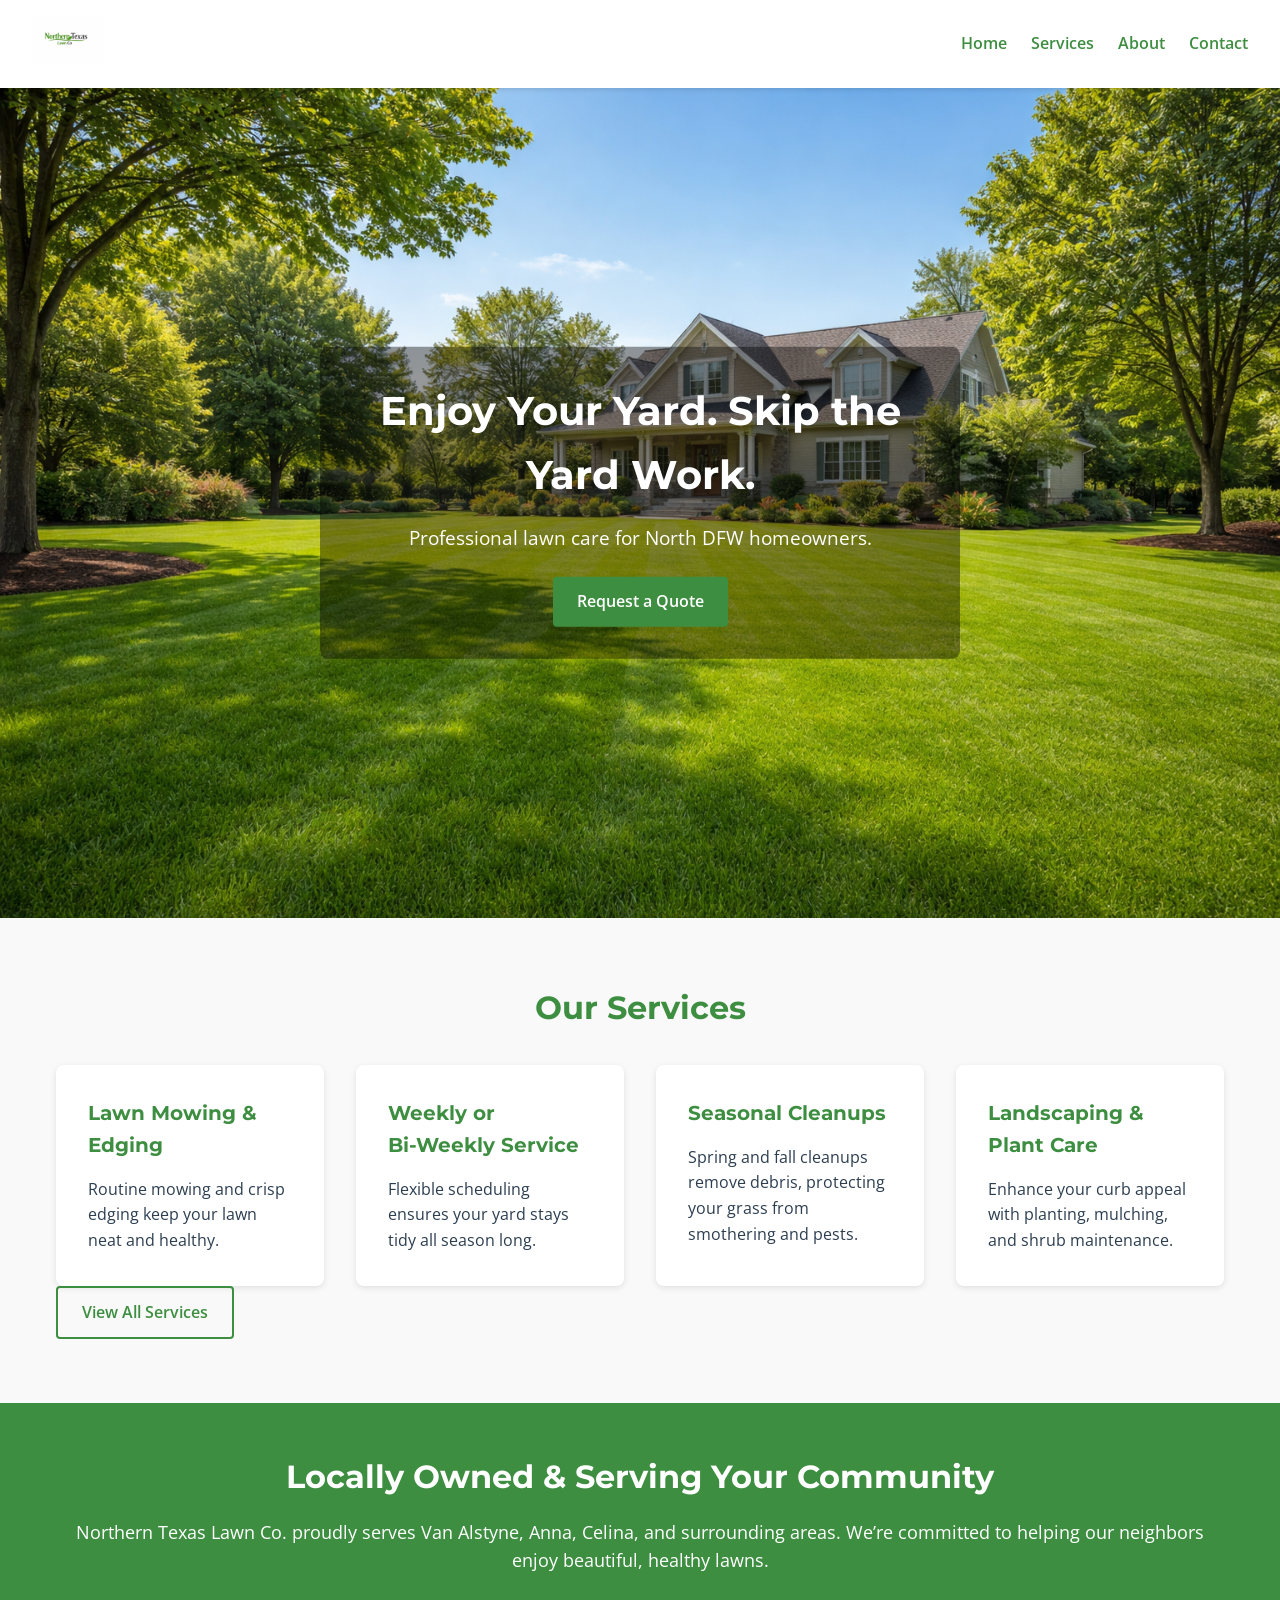
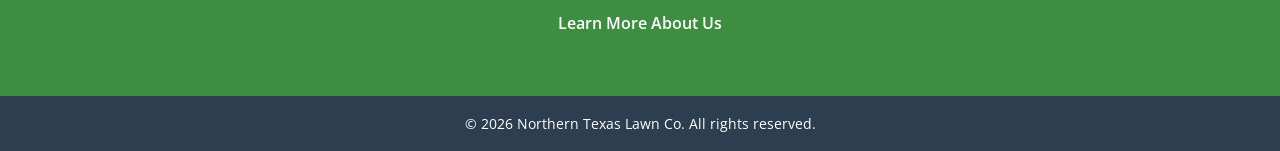
<file: index.html>
<!DOCTYPE html>
<html lang="en">
  <head>
    <meta charset="UTF-8" />
    <meta name="viewport" content="width=device-width, initial-scale=1.0" />
    <title>Northern Texas Lawn Co. | Lawn Care in North DFW</title>
    <!-- Import fonts -->
    <link
      href="https://fonts.googleapis.com/css2?family=Montserrat:wght@600;700&family=Open+Sans:wght@400;600&display=swap"
      rel="stylesheet"
    />
    <link rel="stylesheet" href="styles.css" />
  </head>
  <body>
    <!-- Navigation -->
    <header>
      <nav class="navbar">
        <div class="brand">
          <a href="index.html">
            <img
              src="img/logo.png"
              alt="Northern Texas Lawn Co. logo"
              height="48"
              width="auto"
            />
          </a>
        </div>
        <ul class="nav-links">
          <li><a href="index.html">Home</a></li>
          <li><a href="services.html">Services</a></li>
          <li><a href="about.html">About</a></li>
          <li><a href="contact.html">Contact</a></li>
        </ul>
        <button class="nav-toggle" aria-label="Toggle Navigation">
          <span class="hamburger"></span>
        </button>
      </nav>
    </header>

    <!-- Hero section -->
    <section class="hero">
      <img
        src="img/hero.png"
        alt="A lush green lawn in front of a modern home"
        class="hero-img"
      />
      <div class="hero-text">
        <h1>Enjoy Your Yard. Skip the Yard Work.</h1>
        <p>Professional lawn care for North DFW homeowners.</p>
        <a href="contact.html" class="btn">Request a Quote</a>
      </div>
    </section>

    <!-- Services overview -->
    <section class="features">
      <div class="container">
        <h2>Our Services</h2>
        <div class="service-cards">
          <div class="card">
            <h3>Lawn Mowing &amp; Edging</h3>
            <p>
              Routine mowing and crisp edging keep your lawn neat and healthy.
            </p>
          </div>
          <div class="card">
            <h3>Weekly or Bi‑Weekly Service</h3>
            <p>
              Flexible scheduling ensures your yard stays tidy all season long.
            </p>
          </div>
          <div class="card">
            <h3>Seasonal Cleanups</h3>
            <p>
              Spring and fall cleanups remove debris, protecting your grass from
              smothering and pests.
            </p>
          </div>
          <div class="card">
            <h3>Landscaping &amp; Plant Care</h3>
            <p>
              Enhance your curb appeal with planting, mulching, and shrub
              maintenance.
            </p>
          </div>
        </div>
        <a href="services.html" class="btn secondary">View All Services</a>
      </div>
    </section>

    <!-- About call to action -->
    <section class="about-cta">
      <div class="container">
        <h2>Locally Owned &amp; Serving Your Community</h2>
        <p>
          Northern Texas Lawn Co. proudly serves Van Alstyne, Anna, Celina, and
          surrounding areas. We’re committed to helping our neighbors enjoy
          beautiful, healthy lawns.
        </p>
        <a href="about.html" class="btn">Learn More About Us</a>
      </div>
    </section>

    <!-- Footer -->
    <footer>
      <div class="container">
        <p>&copy; 2026 Northern Texas Lawn Co. All rights reserved.</p>
      </div>
    </footer>

    <script src="script.js"></script>
  </body>
</html>
</file>
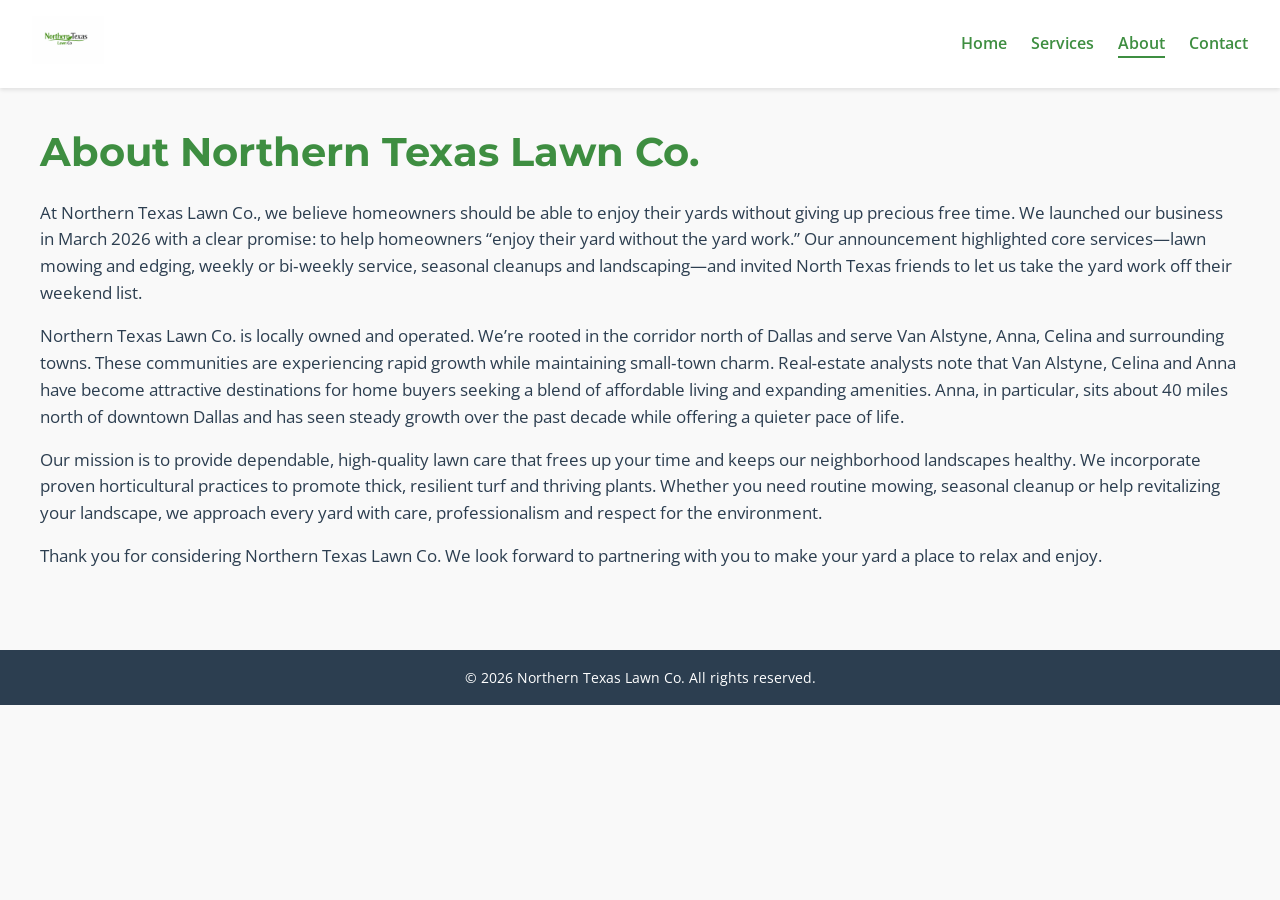
<file: about.html>
<!DOCTYPE html>
<html lang="en">
  <head>
    <meta charset="UTF-8" />
    <meta name="viewport" content="width=device-width, initial-scale=1.0" />
    <title>About Us | Northern Texas Lawn Co.</title>
    <link
      href="https://fonts.googleapis.com/css2?family=Montserrat:wght@600;700&family=Open+Sans:wght@400;600&display=swap"
      rel="stylesheet"
    />
    <link rel="stylesheet" href="styles.css" />
  </head>
  <body>
    <header>
      <nav class="navbar">
        <div class="brand">
          <a href="index.html">
            <img
              src="img/logo.png"
              alt="Northern Texas Lawn Co. logo"
              height="48"
              width="auto"
            />
          </a>
        </div>
        <ul class="nav-links">
          <li><a href="index.html">Home</a></li>
          <li><a href="services.html">Services</a></li>
          <li><a href="about.html" class="active">About</a></li>
          <li><a href="contact.html">Contact</a></li>
        </ul>
        <button class="nav-toggle" aria-label="Toggle Navigation">
          <span class="hamburger"></span>
        </button>
      </nav>
    </header>

    <main class="page-content container">
      <h1>About Northern Texas Lawn Co.</h1>
      <p>
        At Northern Texas Lawn Co., we believe homeowners should be able to enjoy
        their yards without giving up precious free time. We launched our
        business in March 2026 with a clear promise: to help homeowners “enjoy
        their yard without the yard work.” Our announcement highlighted core
        services—lawn mowing and edging, weekly or bi‑weekly service,
        seasonal cleanups and landscaping—and invited North Texas friends to
        let us take the yard work off their weekend list.
      </p>
      <p>
        Northern Texas Lawn Co. is locally owned and operated. We’re rooted in
        the corridor north of Dallas and serve Van Alstyne, Anna, Celina and
        surrounding towns. These communities are experiencing rapid growth while
        maintaining small‑town charm. Real‑estate analysts note that Van Alstyne,
        Celina and Anna have become attractive destinations for home buyers
        seeking a blend of affordable living and expanding amenities. Anna, in
        particular, sits about 40 miles north of downtown Dallas and has seen
        steady growth over the past decade while offering a quieter pace of life.
      </p>
      <p>
        Our mission is to provide dependable, high‑quality lawn care that frees
        up your time and keeps our neighborhood landscapes healthy. We
        incorporate proven horticultural practices to promote thick, resilient
        turf and thriving plants. Whether you need routine mowing, seasonal
        cleanup or help revitalizing your landscape, we approach every yard with
        care, professionalism and respect for the environment.
      </p>
      <p>
        Thank you for considering Northern Texas Lawn Co. We look forward to
        partnering with you to make your yard a place to relax and enjoy.
      </p>
    </main>

    <footer>
      <div class="container">
        <p>&copy; 2026 Northern Texas Lawn Co. All rights reserved.</p>
      </div>
    </footer>

    <script src="script.js"></script>
  </body>
</html>
</file>
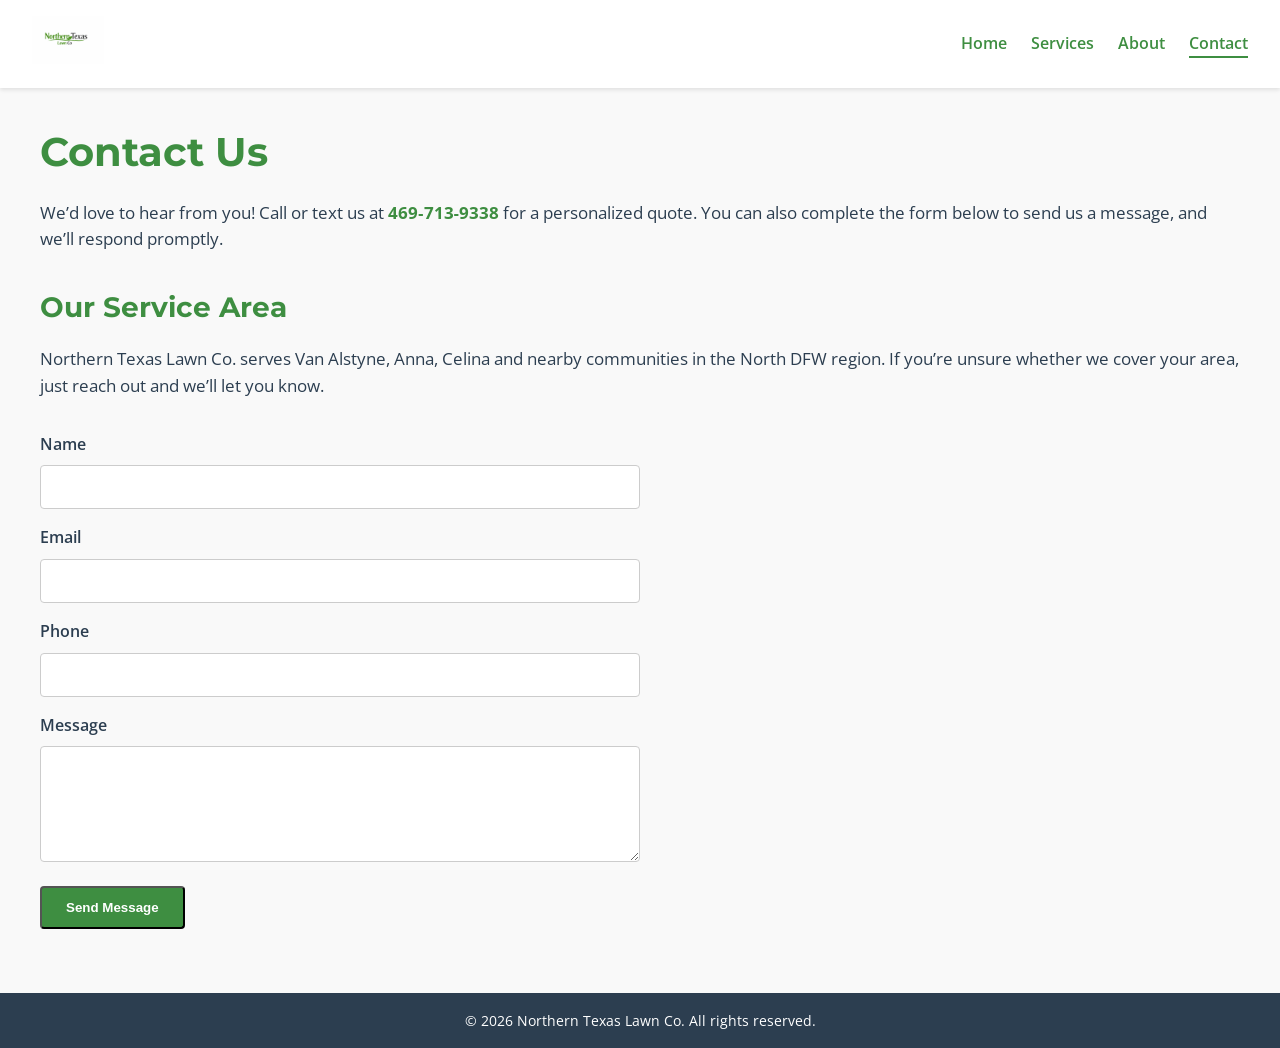
<file: contact.html>
<!DOCTYPE html>
<html lang="en">
  <head>
    <meta charset="UTF-8" />
    <meta name="viewport" content="width=device-width, initial-scale=1.0" />
    <title>Contact Us | Northern Texas Lawn Co.</title>
    <link
      href="https://fonts.googleapis.com/css2?family=Montserrat:wght@600;700&family=Open+Sans:wght@400;600&display=swap"
      rel="stylesheet"
    />
    <link rel="stylesheet" href="styles.css" />
  </head>
  <body>
    <header>
      <nav class="navbar">
        <div class="brand">
          <a href="index.html">
            <img
              src="img/logo.png"
              alt="Northern Texas Lawn Co. logo"
              height="48"
              width="auto"
            />
          </a>
        </div>
        <ul class="nav-links">
          <li><a href="index.html">Home</a></li>
          <li><a href="services.html">Services</a></li>
          <li><a href="about.html">About</a></li>
          <li><a href="contact.html" class="active">Contact</a></li>
        </ul>
        <button class="nav-toggle" aria-label="Toggle Navigation">
          <span class="hamburger"></span>
        </button>
      </nav>
    </header>

    <main class="page-content container">
      <h1>Contact Us</h1>
      <p>
        We’d love to hear from you! Call or text us at
        <strong><a href="tel:4697139338">469‑713‑9338</a></strong> for a
        personalized quote. You can also complete the form below to send us a
        message, and we’ll respond promptly.
      </p>
      <div class="contact-info">
        <h2>Our Service Area</h2>
        <p>
          Northern Texas Lawn Co. serves Van Alstyne, Anna, Celina and nearby
          communities in the North DFW region. If you’re unsure whether we
          cover your area, just reach out and we’ll let you know.
        </p>
      </div>
      <form
        class="contact-form"
        action="mailto:info@ntxlawnco.com"
        method="POST"
        enctype="text/plain"
      >
        <div class="form-group">
          <label for="name">Name</label>
          <input type="text" id="name" name="name" required />
        </div>
        <div class="form-group">
          <label for="email">Email</label>
          <input type="email" id="email" name="email" required />
        </div>
        <div class="form-group">
          <label for="phone">Phone</label>
          <input type="tel" id="phone" name="phone" />
        </div>
        <div class="form-group">
          <label for="message">Message</label>
          <textarea id="message" name="message" rows="5" required></textarea>
        </div>
        <button type="submit" class="btn">Send Message</button>
      </form>
    </main>

    <footer>
      <div class="container">
        <p>&copy; 2026 Northern Texas Lawn Co. All rights reserved.</p>
      </div>
    </footer>

    <script src="script.js"></script>
  </body>
</html>
</file>
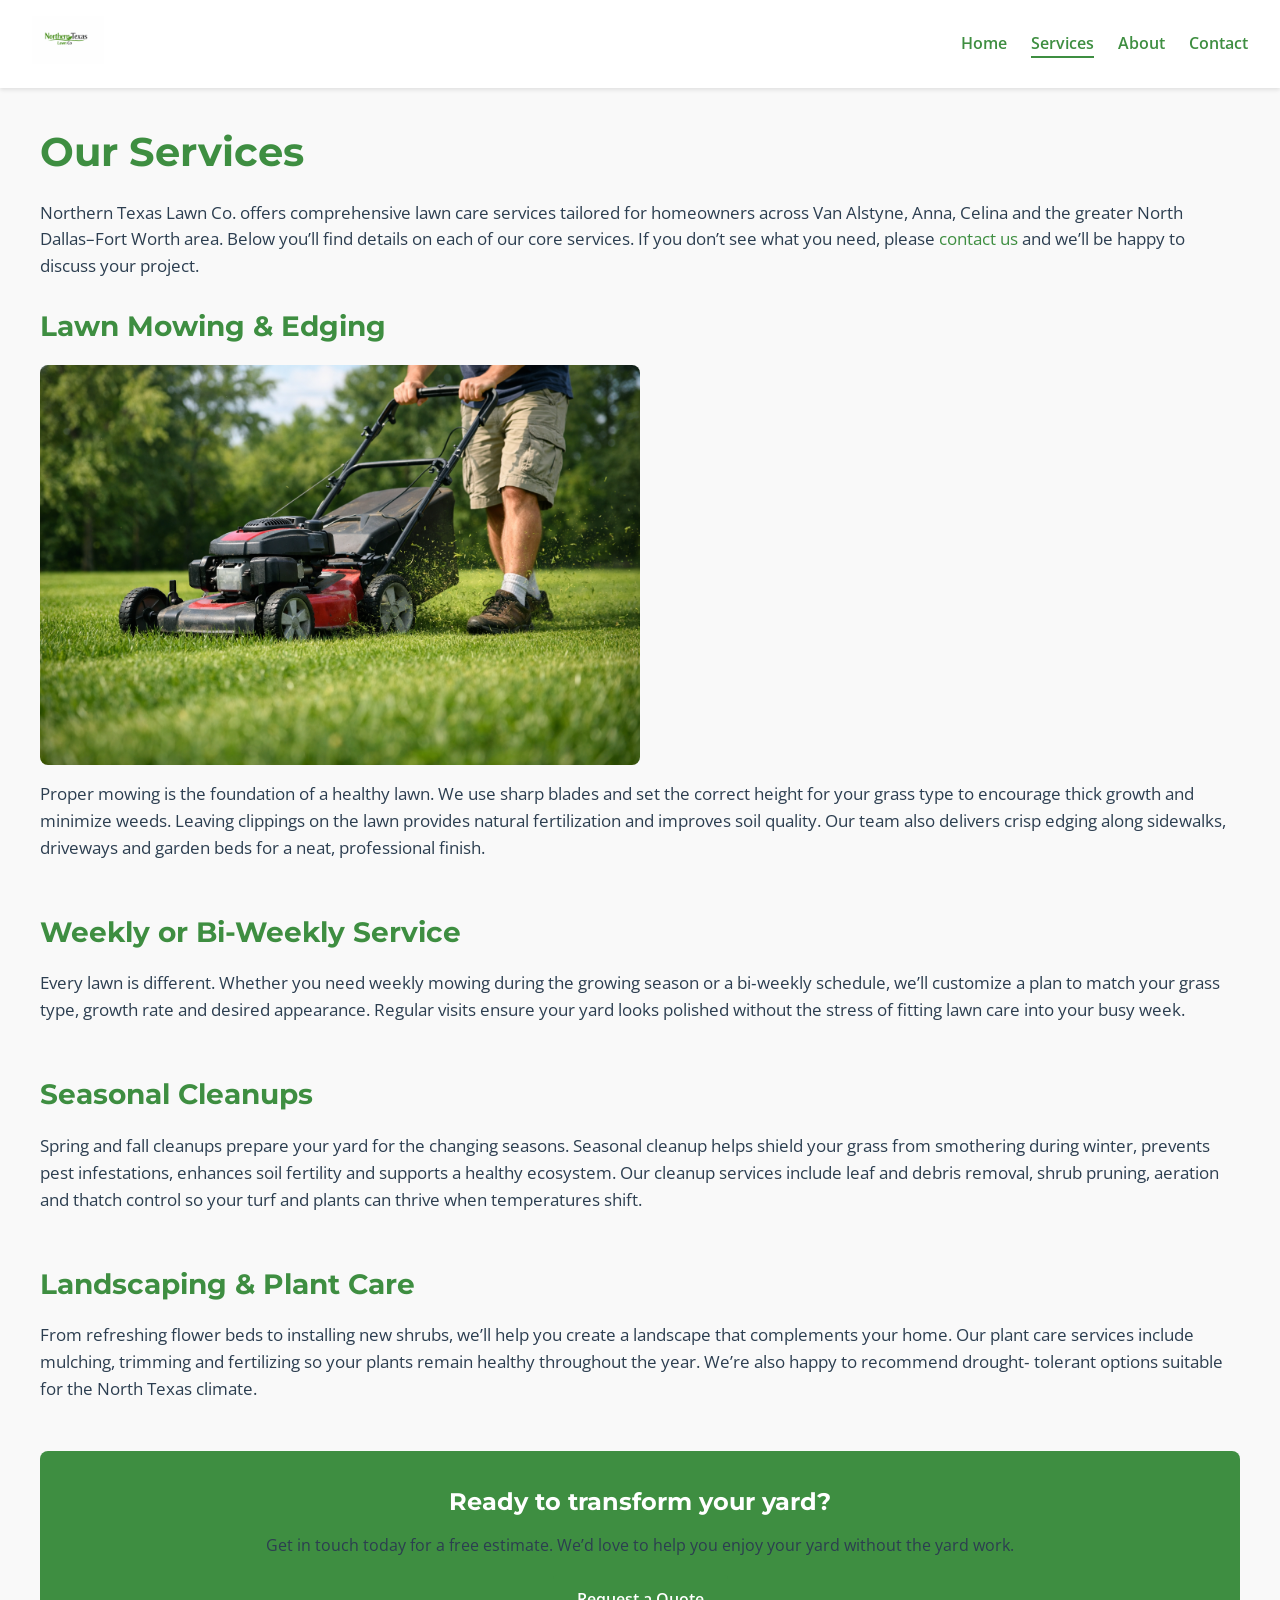
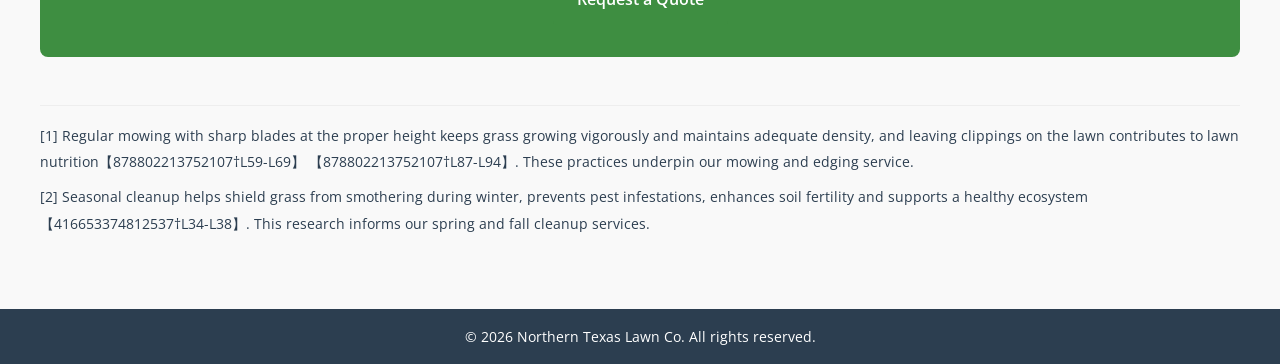
<file: services.html>
<!DOCTYPE html>
<html lang="en">
  <head>
    <meta charset="UTF-8" />
    <meta name="viewport" content="width=device-width, initial-scale=1.0" />
    <title>Services | Northern Texas Lawn Co.</title>
    <link
      href="https://fonts.googleapis.com/css2?family=Montserrat:wght@600;700&family=Open+Sans:wght@400;600&display=swap"
      rel="stylesheet"
    />
    <link rel="stylesheet" href="styles.css" />
  </head>
  <body>
    <header>
      <nav class="navbar">
        <div class="brand">
          <a href="index.html">
            <img
              src="img/logo.png"
              alt="Northern Texas Lawn Co. logo"
              height="48"
              width="auto"
            />
          </a>
        </div>
        <ul class="nav-links">
          <li><a href="index.html">Home</a></li>
          <li><a href="services.html" class="active">Services</a></li>
          <li><a href="about.html">About</a></li>
          <li><a href="contact.html">Contact</a></li>
        </ul>
        <button class="nav-toggle" aria-label="Toggle Navigation">
          <span class="hamburger"></span>
        </button>
      </nav>
    </header>

    <main class="page-content container">
      <h1>Our Services</h1>
      <p>
        Northern Texas Lawn Co. offers comprehensive lawn care services tailored
        for homeowners across Van Alstyne, Anna, Celina and the greater North
        Dallas–Fort Worth area. Below you’ll find details on each of our core
        services. If you don’t see what you need, please <a href="contact.html">contact us</a>
        and we’ll be happy to discuss your project.
      </p>

      <!-- Lawn mowing & edging -->
      <section class="service-detail">
        <h2>Lawn Mowing &amp; Edging</h2>
        <img
          src="img/mowing.png"
          alt="Person mowing the lawn with a push mower"
          class="service-image"
        />
        <p>
          Proper mowing is the foundation of a healthy lawn. We use sharp blades
          and set the correct height for your grass type to encourage thick
          growth and minimize weeds. Leaving clippings on the lawn provides
          natural fertilization and improves soil quality. Our team also
          delivers crisp edging along sidewalks, driveways and garden beds for a
          neat, professional finish.
        </p>
      </section>

      <!-- Weekly or Bi‑Weekly Service -->
      <section class="service-detail">
        <h2>Weekly or Bi‑Weekly Service</h2>
        <p>
          Every lawn is different. Whether you need weekly mowing during the
          growing season or a bi‑weekly schedule, we’ll customize a plan to
          match your grass type, growth rate and desired appearance. Regular
          visits ensure your yard looks polished without the stress of fitting
          lawn care into your busy week.
        </p>
      </section>

      <!-- Seasonal Cleanups -->
      <section class="service-detail">
        <h2>Seasonal Cleanups</h2>
        <p>
          Spring and fall cleanups prepare your yard for the changing seasons.
          Seasonal cleanup helps shield your grass from smothering during
          winter, prevents pest infestations, enhances soil fertility and
          supports a healthy ecosystem. Our cleanup services include leaf and
          debris removal, shrub pruning, aeration and thatch control so your
          turf and plants can thrive when temperatures shift.
        </p>
      </section>

      <!-- Landscaping & Plant Care -->
      <section class="service-detail">
        <h2>Landscaping &amp; Plant Care</h2>
        <p>
          From refreshing flower beds to installing new shrubs, we’ll help you
          create a landscape that complements your home. Our plant care services
          include mulching, trimming and fertilizing so your plants remain
          healthy throughout the year. We’re also happy to recommend drought‑
          tolerant options suitable for the North Texas climate.
        </p>
      </section>

      <div class="cta-box">
        <h3>Ready to transform your yard?</h3>
        <p>
          Get in touch today for a free estimate. We’d love to help you enjoy
          your yard without the yard work.
        </p>
        <a href="contact.html" class="btn">Request a Quote</a>
      </div>

      <!-- Citations -->
      <section class="footnotes">
        <p>
          <small
            >[1] Regular mowing with sharp blades at the proper height keeps grass
            growing vigorously and maintains adequate density, and leaving
            clippings on the lawn contributes to lawn nutrition【878802213752107†L59-L69】
            【878802213752107†L87-L94】. These practices underpin our mowing and edging
            service.</small
          >
        </p>
        <p>
          <small
            >[2] Seasonal cleanup helps shield grass from smothering during winter,
            prevents pest infestations, enhances soil fertility and supports a
            healthy ecosystem【416653374812537†L34-L38】. This research informs our
            spring and fall cleanup services.</small
          >
        </p>
      </section>
    </main>

    <footer>
      <div class="container">
        <p>&copy; 2026 Northern Texas Lawn Co. All rights reserved.</p>
      </div>
    </footer>

    <script src="script.js"></script>
  </body>
</html>
</file>
<file: styles.css>
/*
 * Stylesheet for Northern Texas Lawn Co.
 * Defines variables, layouts and responsive behaviors for a clean,
 * professional and accessible website.
 */

/* CSS variables for easy theme customization */
:root {
  --primary: #3e8e41;
  --secondary: #2c3e50;
  --accent: #a3d39c;
  --light: #f9f9f9;
  --dark: #0c2c1e;
}

/* Global resets */
* {
  margin: 0;
  padding: 0;
  box-sizing: border-box;
}

body {
  font-family: 'Open Sans', sans-serif;
  color: var(--secondary);
  line-height: 1.6;
  background: var(--light);
}

a {
  color: var(--primary);
  text-decoration: none;
  transition: color 0.3s ease;
}

a:hover {
  color: var(--accent);
}

/* Container utility for consistent widths */
.container {
  max-width: 1200px;
  margin: 0 auto;
  padding: 0 1rem;
}

/* Navigation bar styling */
.navbar {
  display: flex;
  justify-content: space-between;
  align-items: center;
  padding: 1rem 2rem;
  background: #fff;
  box-shadow: 0 2px 4px rgba(0, 0, 0, 0.1);
  position: sticky;
  top: 0;
  z-index: 10;
}

.navbar .brand img {
  height: 48px;
  width: auto;
}

.nav-links {
  list-style: none;
  display: flex;
  gap: 1.5rem;
  align-items: center;
}

.nav-links a {
  font-weight: 600;
  padding-bottom: 2px;
}

.nav-links a.active,
.nav-links a:hover {
  border-bottom: 2px solid var(--primary);
}

/* Mobile nav toggle */
.nav-toggle {
  display: none;
  flex-direction: column;
  width: 30px;
  height: 22px;
  justify-content: space-between;
  cursor: pointer;
  background: none;
  border: none;
}

.nav-toggle .hamburger,
.nav-toggle .hamburger::before,
.nav-toggle .hamburger::after {
  display: block;
  width: 100%;
  height: 3px;
  background: var(--primary);
  border-radius: 3px;
  transition: transform 0.3s ease;
}

.nav-toggle .hamburger::before {
  content: '';
  transform: translateY(-7px);
}

.nav-toggle .hamburger::after {
  content: '';
  transform: translateY(4px);
}

/* Hero section */
.hero {
  position: relative;
  height: calc(100vh - 70px);
  overflow: hidden;
}

.hero img {
  width: 100%;
  height: 100%;
  object-fit: cover;
  display: block;
}

.hero-text {
  position: absolute;
  top: 50%;
  left: 50%;
  transform: translate(-50%, -50%);
  color: #fff;
  text-align: center;
  background: rgba(0, 0, 0, 0.4);
  padding: 2rem;
  border-radius: 8px;
  max-width: 80%;
}

.hero-text h1 {
  font-size: 2.5rem;
  margin-bottom: 1rem;
  font-family: 'Montserrat', sans-serif;
}

.hero-text p {
  font-size: 1.2rem;
  margin-bottom: 1.5rem;
}

/* Buttons */
.btn {
  display: inline-block;
  background: var(--primary);
  color: #fff;
  padding: 0.75rem 1.5rem;
  border-radius: 4px;
  font-weight: 600;
  transition: background 0.3s ease;
}

.btn:hover {
  background: var(--accent);
}

.btn.secondary {
  background: transparent;
  color: var(--primary);
  border: 2px solid var(--primary);
}

.btn.secondary:hover {
  background: var(--primary);
  color: #fff;
}

/* Features section */
.features {
  background: var(--light);
  padding: 4rem 0;
}

.features h2 {
  margin-bottom: 2rem;
  font-size: 2rem;
  color: var(--primary);
  text-align: center;
  font-family: 'Montserrat', sans-serif;
}

.service-cards {
  display: grid;
  grid-template-columns: repeat(auto-fit, minmax(250px, 1fr));
  gap: 2rem;
}

.card {
  background: #fff;
  padding: 2rem;
  border-radius: 8px;
  box-shadow: 0 2px 6px rgba(0, 0, 0, 0.1);
  text-align: left;
}

.card h3 {
  margin-bottom: 1rem;
  color: var(--primary);
  font-size: 1.25rem;
  font-family: 'Montserrat', sans-serif;
}

.card p {
  font-size: 1rem;
  color: var(--secondary);
}

/* About call-to-action */
.about-cta {
  background: var(--primary);
  color: #fff;
  padding: 3rem 0;
  text-align: center;
}

.about-cta h2 {
  font-size: 2rem;
  margin-bottom: 1rem;
  font-family: 'Montserrat', sans-serif;
}

.about-cta p {
  font-size: 1.1rem;
  margin-bottom: 1.5rem;
}

/* Page content */
.page-content {
  padding: 2rem 0 4rem;
}

.page-content h1 {
  font-size: 2.5rem;
  margin-bottom: 1rem;
  color: var(--primary);
  font-family: 'Montserrat', sans-serif;
}

.page-content h2 {
  font-size: 1.75rem;
  margin: 1.5rem 0 1rem;
  color: var(--primary);
  font-family: 'Montserrat', sans-serif;
}

.page-content p {
  margin-bottom: 1rem;
  font-size: 1.05rem;
  color: var(--secondary);
}

.service-detail {
  margin-bottom: 3rem;
}

.service-detail .service-image {
  width: 100%;
  max-width: 600px;
  height: auto;
  border-radius: 8px;
  margin: 1rem 0;
  display: block;
}

/* Call-to-action box */
.cta-box {
  background: var(--primary);
  color: #fff;
  padding: 2rem;
  border-radius: 8px;
  text-align: center;
  margin: 2rem 0;
}

.cta-box h3 {
  font-size: 1.5rem;
  margin-bottom: 0.75rem;
  font-family: 'Montserrat', sans-serif;
}

.cta-box p {
  margin-bottom: 1rem;
  font-size: 1rem;
}

/* Footnotes section */
.footnotes {
  border-top: 1px solid #eee;
  margin-top: 3rem;
  padding-top: 1rem;
  font-size: 0.8rem;
  color: #555;
}

.footnotes p {
  margin-bottom: 0.5rem;
}

/* Contact form */
.contact-info {
  margin: 2rem 0;
}

.contact-form {
  max-width: 600px;
  margin-top: 2rem;
}

.contact-form .form-group {
  display: flex;
  flex-direction: column;
  margin-bottom: 1rem;
}

.contact-form label {
  margin-bottom: 0.5rem;
  font-weight: 600;
}

.contact-form input,
.contact-form textarea {
  padding: 0.75rem;
  border: 1px solid #ccc;
  border-radius: 4px;
  font-size: 1rem;
  font-family: 'Open Sans', sans-serif;
}

.contact-form textarea {
  resize: vertical;
}

.contact-form button {
  margin-top: 0.5rem;
}

/* Footer */
footer {
  background: var(--secondary);
  color: #fff;
  padding: 1rem 0;
  text-align: center;
}

footer p {
  font-size: 0.9rem;
}

/* Responsive behavior */
@media (max-width: 768px) {
  .nav-links {
    position: absolute;
    top: 100%;
    right: 0;
    background: #fff;
    flex-direction: column;
    width: 200px;
    border: 1px solid #ddd;
    display: none;
    padding: 1rem 0;
  }
  .nav-links li {
    margin: 0.5rem 0;
    text-align: right;
    padding: 0 1rem;
  }
  .nav-links.active {
    display: flex;
  }
  .nav-toggle {
    display: flex;
  }
  .hero {
    height: 60vh;
  }
  .hero-text {
    padding: 1.5rem;
    max-width: 95%;
  }
  .service-cards {
    grid-template-columns: 1fr;
  }
}
</file>
